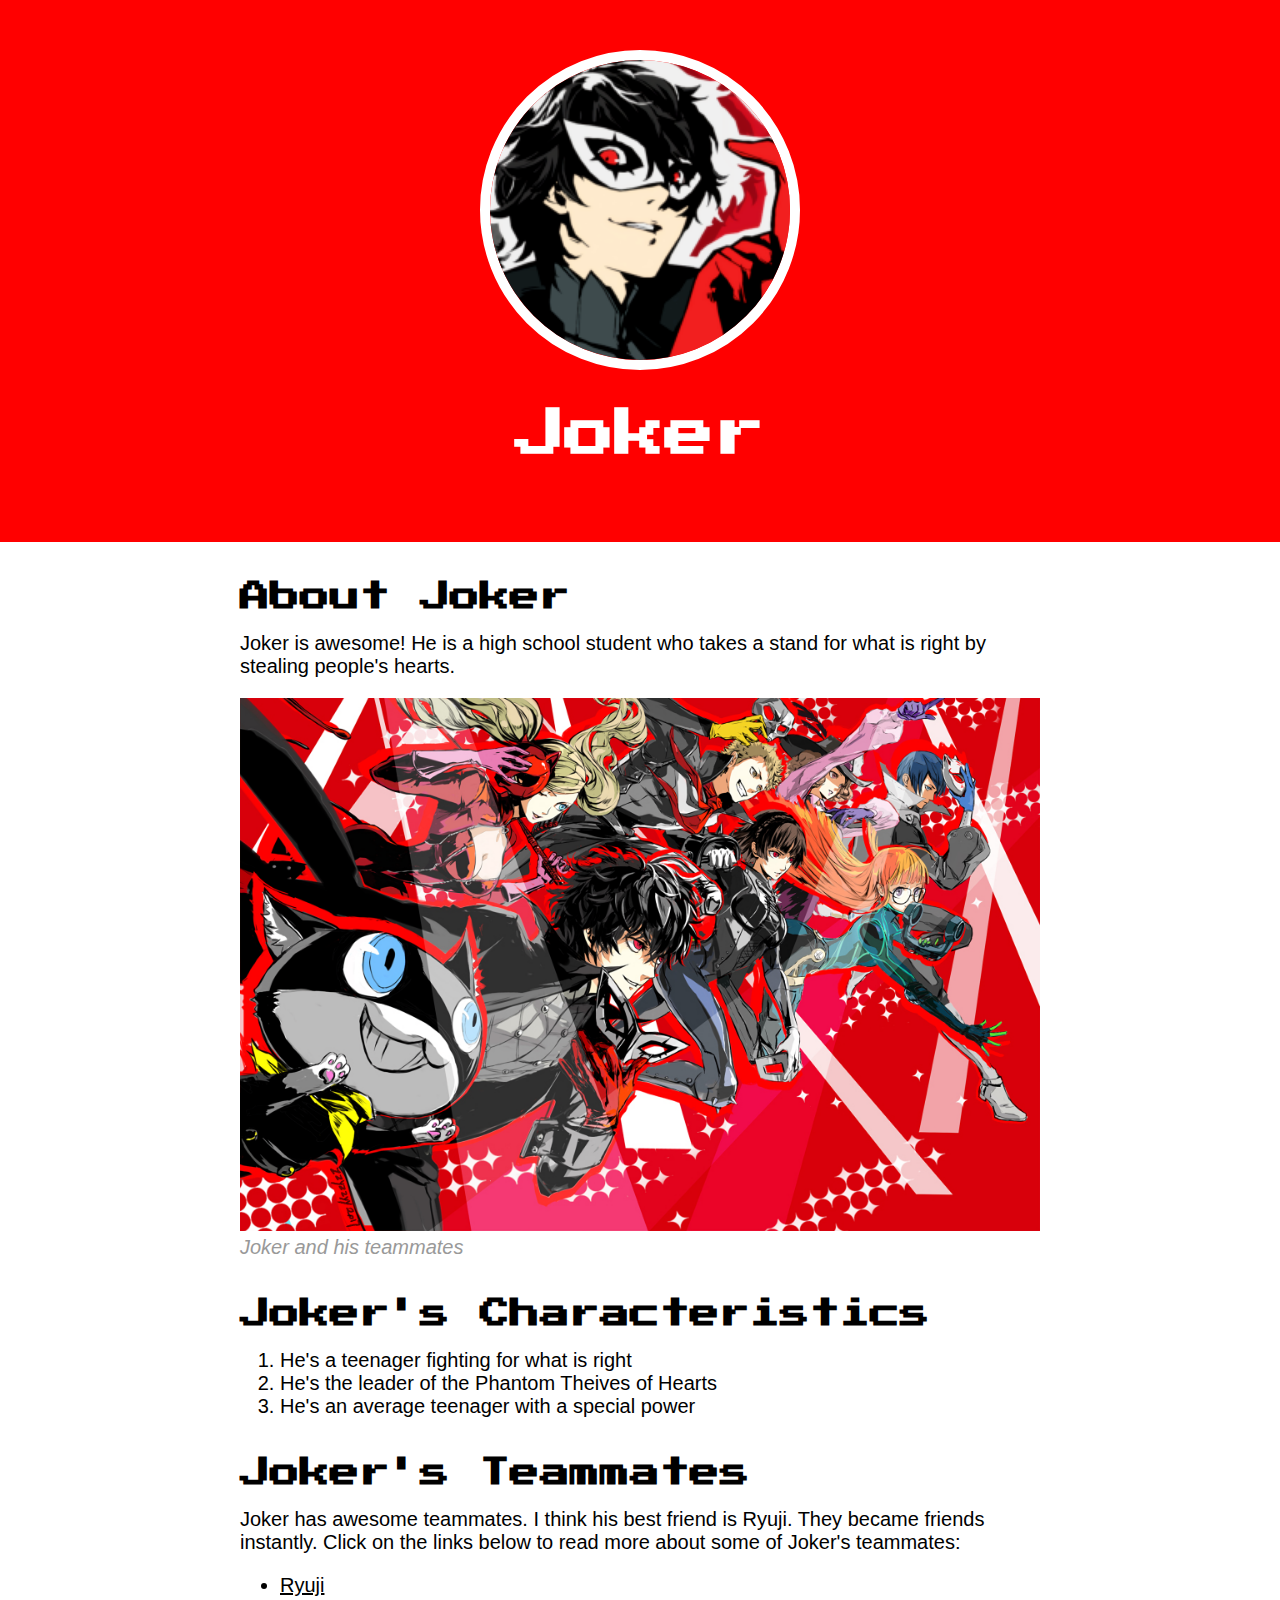
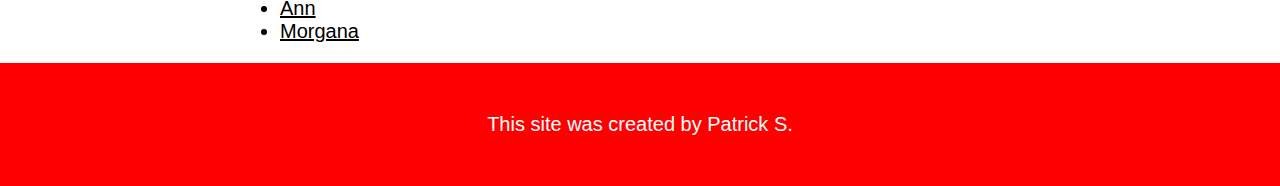
<file: index.html>
<!DOCTYPE html>
<html>
<head>
	<title>Joker</title>
	<link rel="icon" href="img/joker.jpg">
	<link href="https://fonts.googleapis.com/css?family=Press+Start+2P&display=swap" rel="stylesheet">
	<link rel="stylesheet" type="text/css" href="css/hero.css">
</head>
<body>
	<!-- header element -->
	<header>

		<img src="img/joker.jpg">
		<h1>Joker</h1>

	</header>

	<!-- main element -->
	<main>

		<h2>About Joker</h2>
		<p>Joker is awesome! He is a high school student who takes a stand for what is right by stealing people's hearts.</p>
		<img src="img/joker-big.jpg">
		<p class="caption">Joker and his teammates</p>

		<!-- Characteristics -->
		<h2>Joker's Characteristics</h2>
		<ol>
			<li>He's a teenager fighting for what is right</li>
			<li>He's the leader of the Phantom Theives of Hearts</li>
			<li>He's an average teenager with a special power</li>
		</ol>

		<!-- Friends -->
		<h2>Joker's Teammates</h2>
		<p>Joker has awesome teammates. I think his best friend is Ryuji. They became friends instantly. Click on the links below to read more about some of Joker's teammates:</p>
		<ul>
			<li><a target="_blank" href="https://megamitensei.fandom.com/wiki/Ryuji_Sakamoto">Ryuji</a></li>
			<li><a target="_blank" href="https://megamitensei.fandom.com/wiki/Ann_Takamaki">Ann</a></li>
			<li><a target="_blank" href="https://megamitensei.fandom.com/wiki/Morgana">Morgana</a></li>
		</ul>

	</main>
	<!-- Footer element -->
	<footer>
		<p>This site was created by Patrick S.</p>
	</footer>
</body>
</html>
</file>
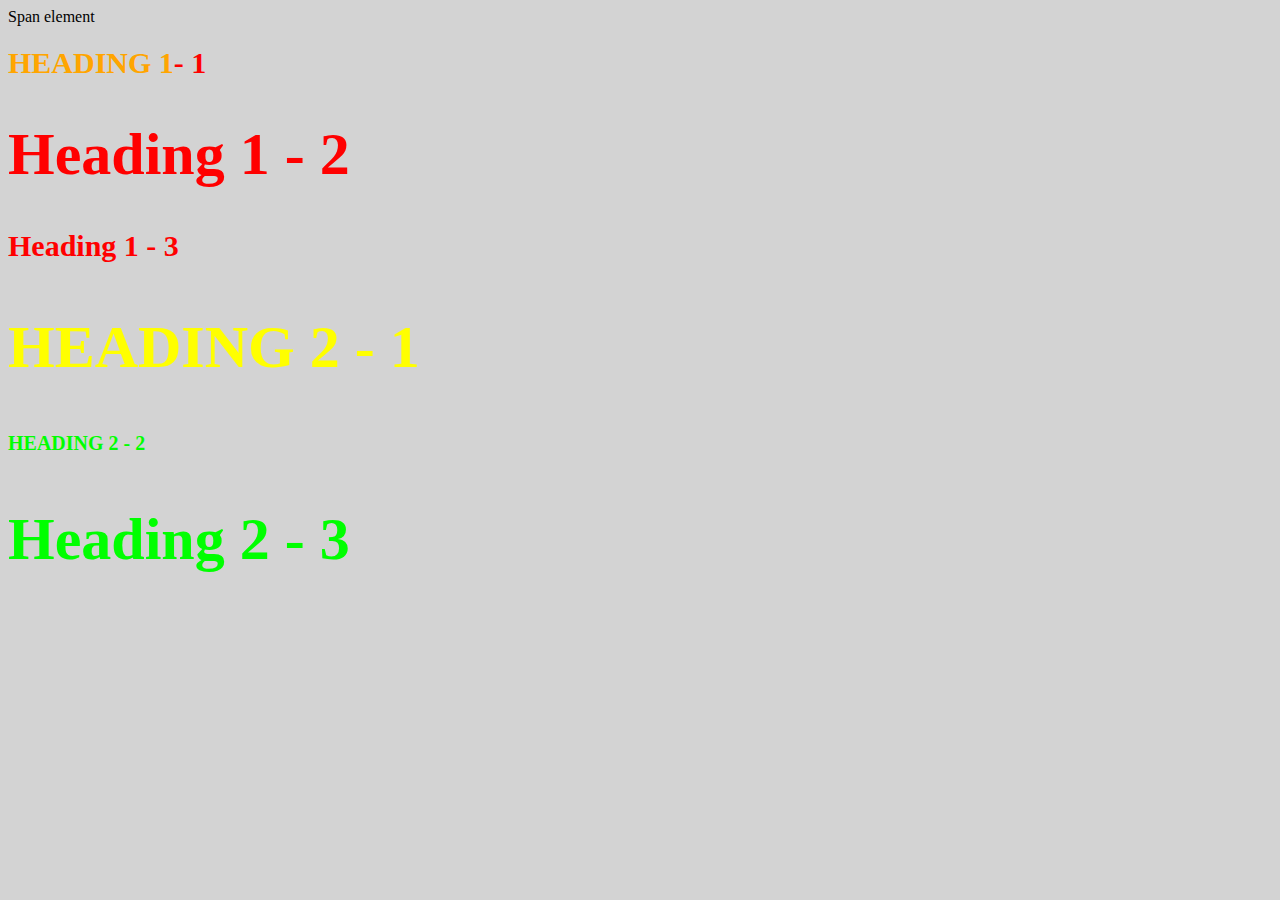
<file: style-test.html>
<!DOCTYPE html>
<html>
<head>
	<title>Style test</title>
	<link rel="stylesheet" type="text/css" href="css/test.css">
</head>
<body>
	<span>Span element</span>
	<h1 class="uppercase"><span>Heading 1</span>- 1 </h1>
	<h1 class="big">Heading 1 - 2 </h1>
	<h1>Heading 1 - 3 </h1>
	<h2 class="big uppercase">Heading 2 - 1 </h2>
	<h2 class="uppercase">Heading 2 - 2 </h2>
	<h2 class="big">Heading 2 - 3 </h2>


</body>
</html>
</file>
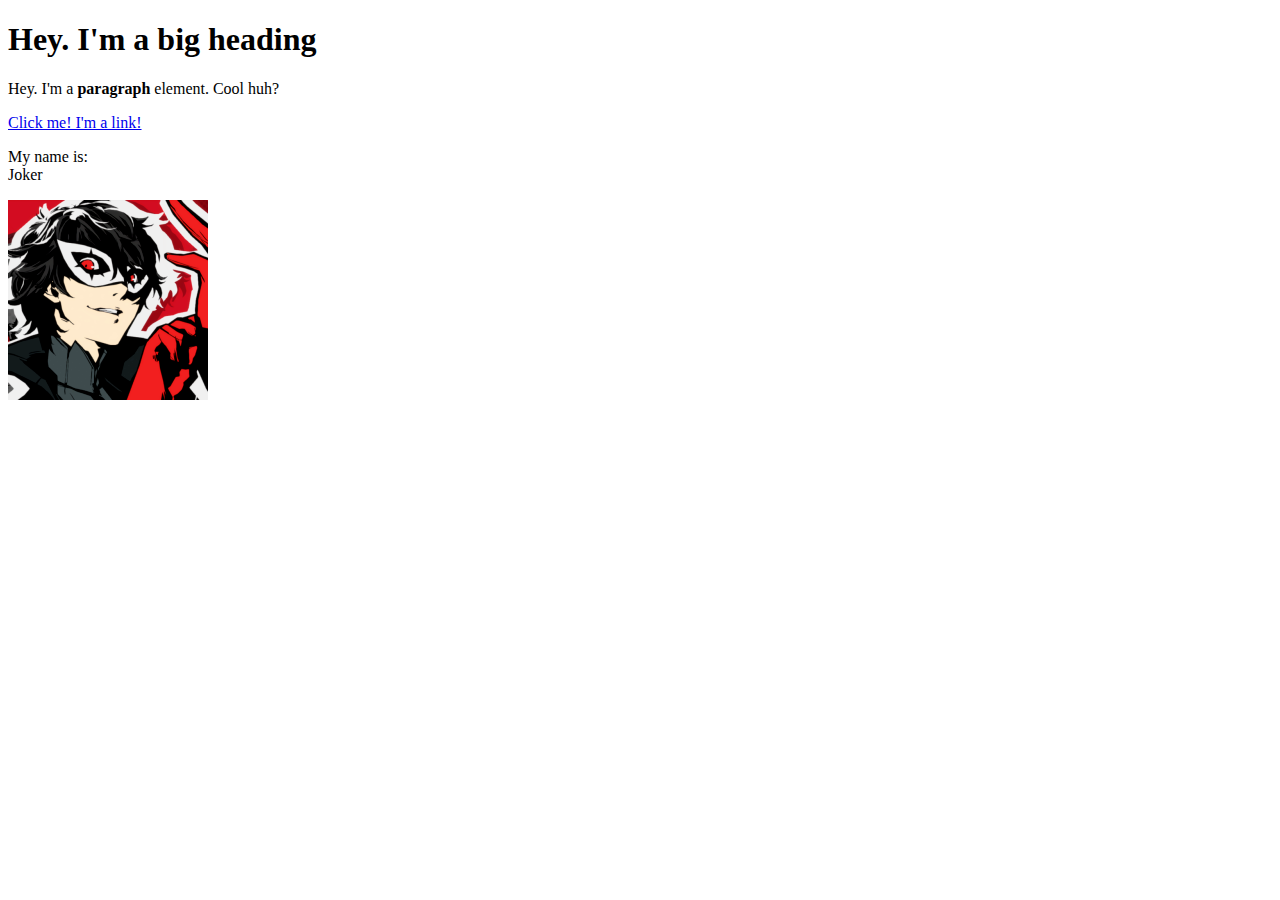
<file: test 2.html>
<!DOCTYPE html>
 <html>
 <head>
 	<title>Test page</title>
 </head>
 <body>
	<h1>Hey. I'm a big heading</h1>
	<p>Hey. I'm a <b>paragraph</b> element. Cool huh?</p>
	<a href="https://google.com" target="_blank" title="Let's go to Google">Click me! I'm a link! </a>
	<p>My name is:<br>
	Joker</p> 
	<img src="img/joker.jpg">
 </body>
 

</html>
</file>
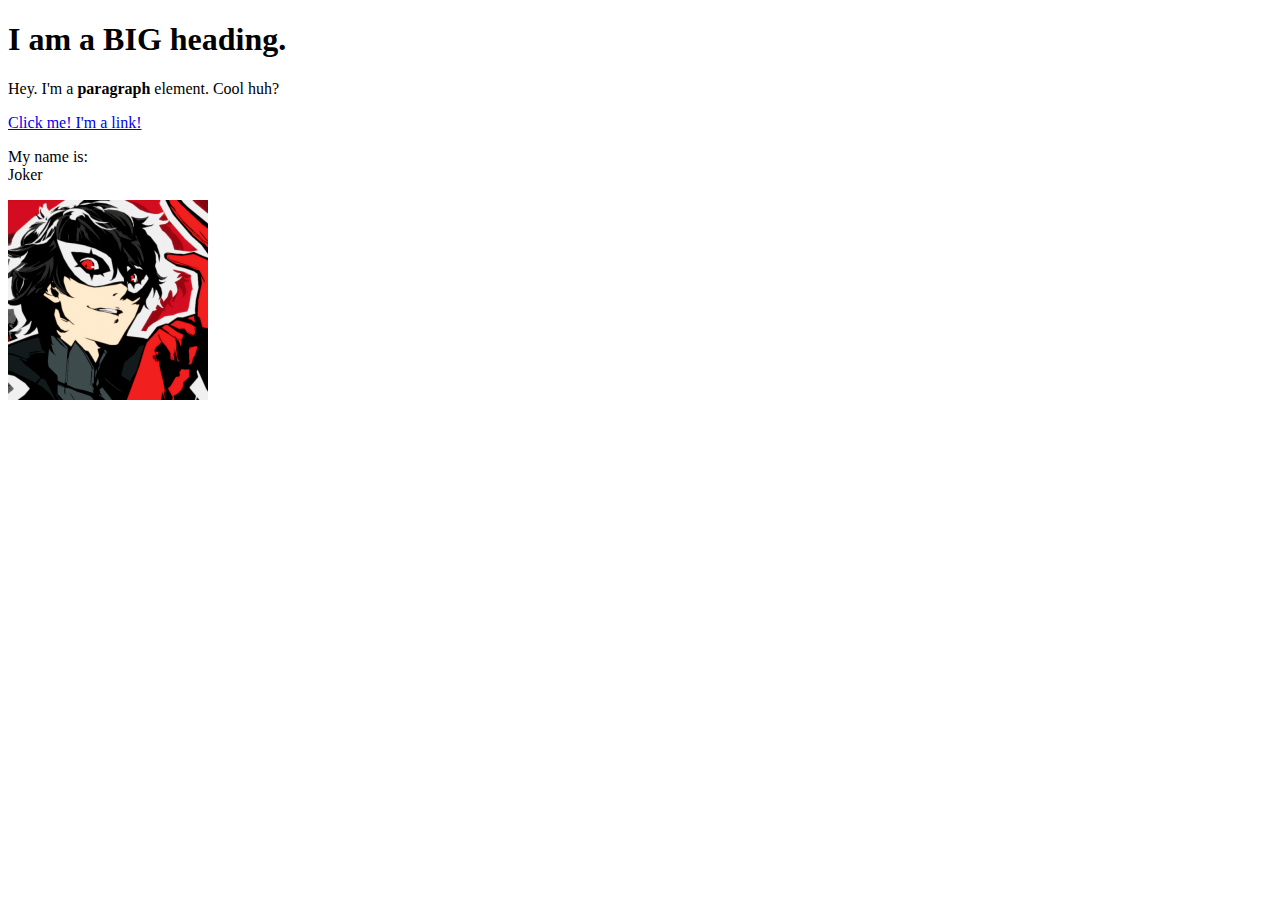
<file: test.html>
<!DOCTYPE html>
 <html>
 <head>
 	<title>My Favourite Videogame Hero</title>
 </head>
 <body>
	<h1>I am a <b>BIG</b> heading.</h1>
	<p>Hey. I'm a <b>paragraph</b> element. Cool huh?</p>
	<a href="https://www.google.com" target="_blank" title="Let's go to Google!">Click me! I'm a link! </a>
	<p>My name is:<br>
	Joker</p> 
	<img src="img/joker.jpg">
 </body>
 

</html>
</file>
<file: css/hero.css>
body{
	margin: 0;
	font-family: Helvetica, Arial, sans-serif;
	font-size: 20px;

}

header{
	background-color: red;
	text-align: center;
	padding-top: 50px;
	padding-bottom: 50px;
}

h1, h2{
	font-family: 'Press Start 2P', cursive;
}

header h1{
	color: white;
	font-size: 50px;
}

header img{
	border-radius: 160px;
    width: 300px;
    border: 10px solid white;
}

main{
	max-width: 800px;
	margin: 0 auto;
	padding: 20 20px;
}

main img{
	max-width: 100%;
}

h2{
	font-size: 30px
	color: black;
	margin: 40px 0 10px;
}

a{
	color: black; 
}

a:hover{
	color: red;
}

footer{
	background-color: red;
	text-align: center;
	color: white;
	padding: 50px;
}

footer p{
	margin: 0;
}

footer a{
	color: white;
}

footer a:hover{
	color: white;
}

p.caption{
	color: #999999;
	font-style: italic;
	margin-top: 0;
}
</file>
<file: css/test.css>
body{
	background-color: lightgrey;
	
}
h1{
		
		font-size: 30px;
		color: red;
	}

	h2{

		font-size: 20px;
		color: black;
	}

	h2{ 

		color: lime; 

	}

	.big{
		font-size: 60px;
	}

	.uppercase{
		text-transform: uppercase;
	}

	.big.uppercase{
		color: yellow;
	}

	h1 span{
		color: orange;
	}
</file>
